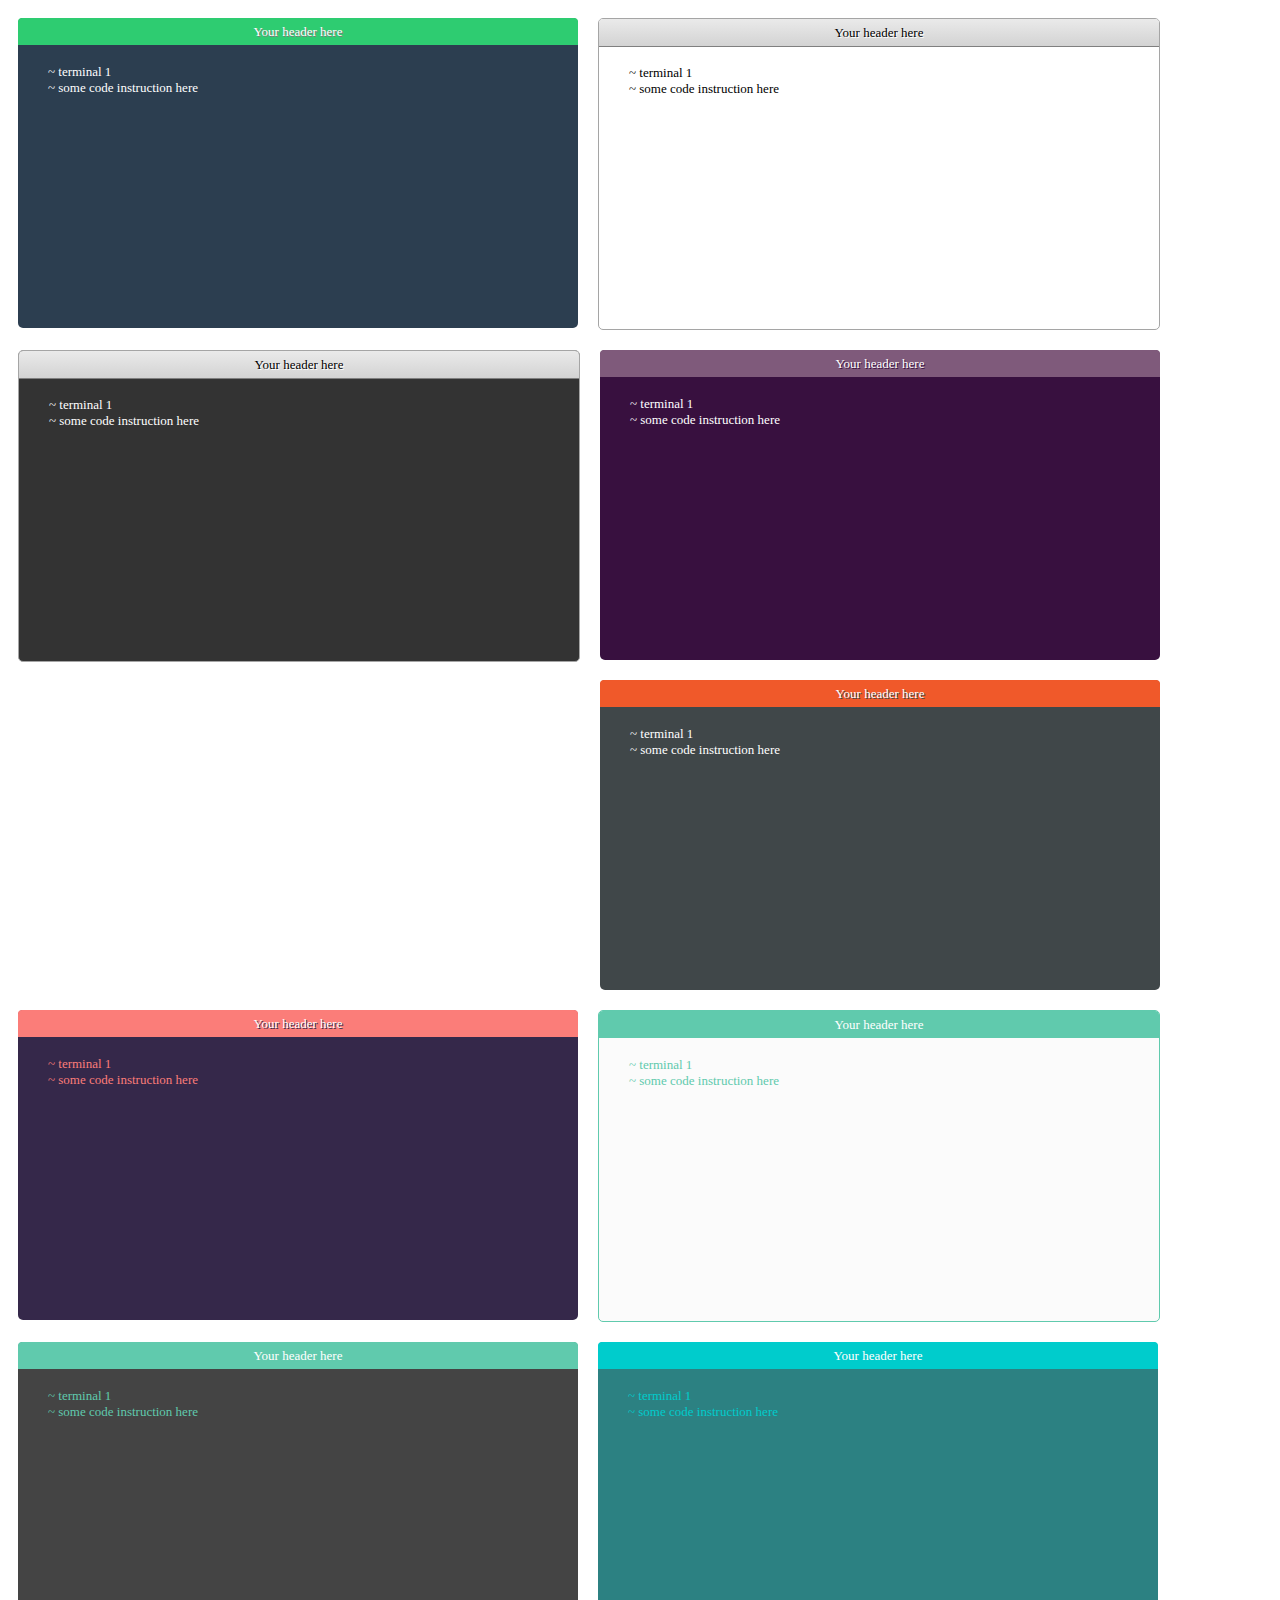
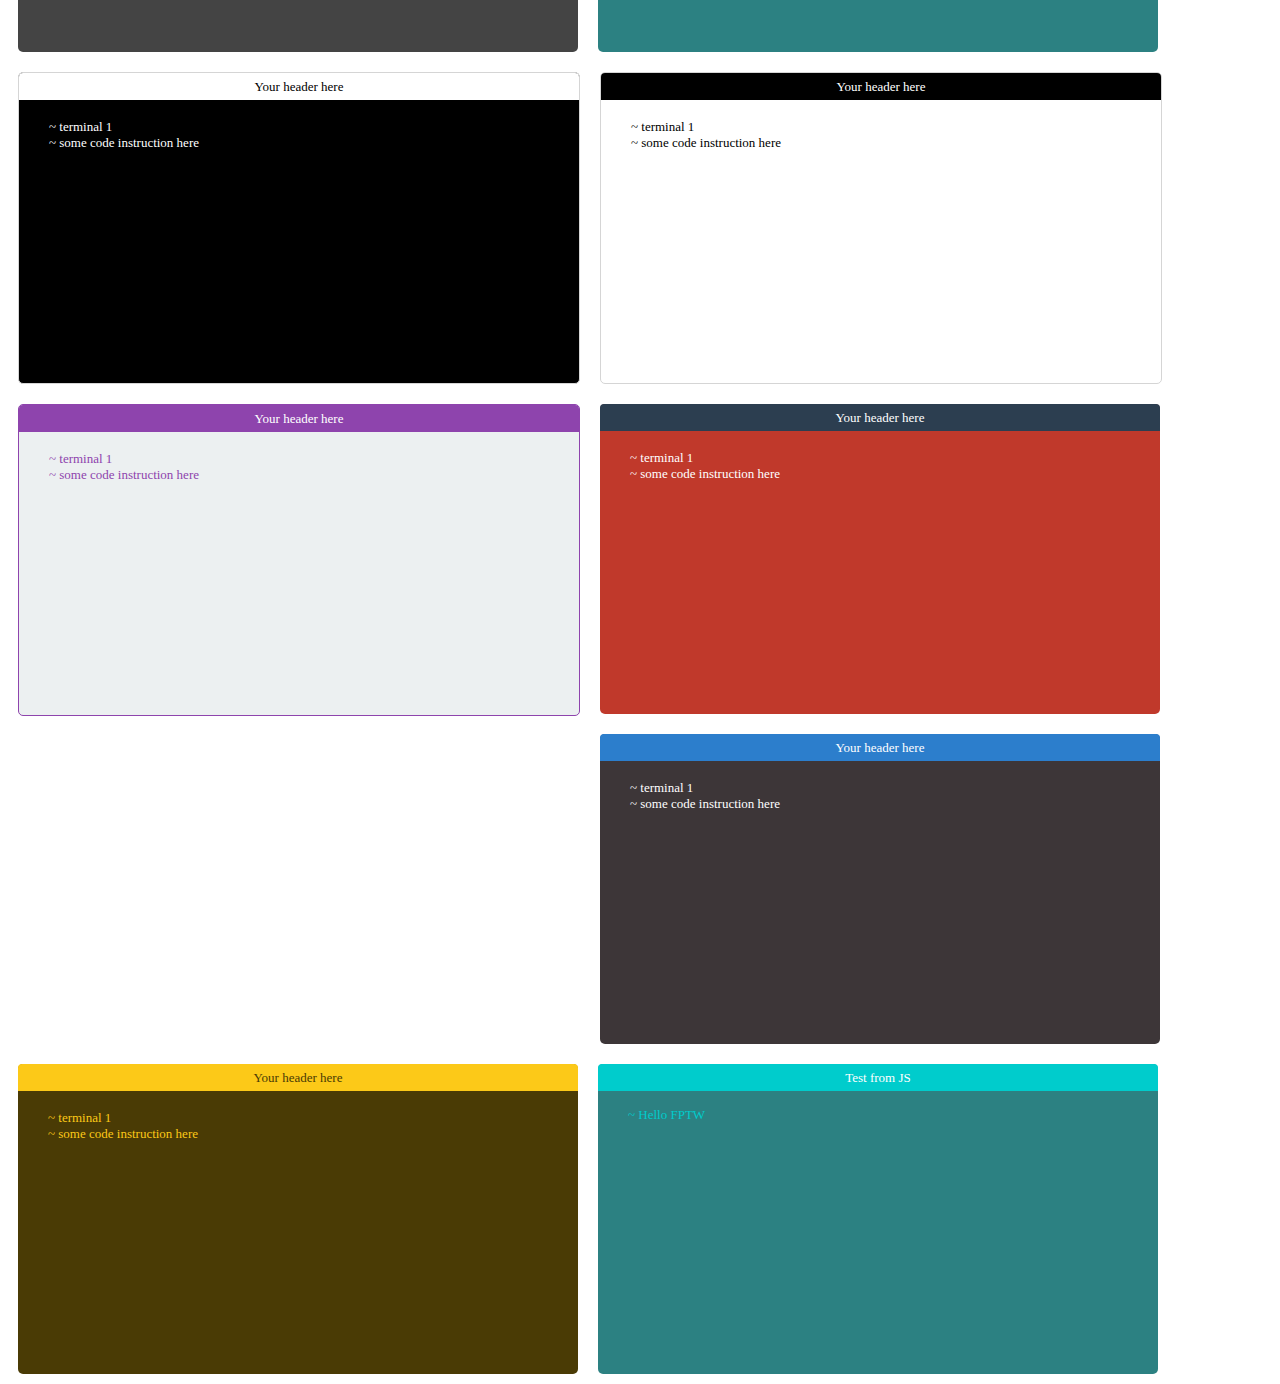
<file: index.html>
<!DOCTYPE html>
<html>
  <head>
    <meta charset="utf-8">
    <link rel="stylesheet" href="css/fptw.css" media="screen" title="no title" charset="utf-8">
    <title>FPTW TEST</title>
  </head>
  <body>
    <pre class="fptw">
      <div class="fptw-header">
        Your header here
      </div>
      ~ terminal 1
      ~ some code instruction here
    </pre>

    <pre class="fptw-mac-light">
      <div class="fptw-header-mac-light">
        Your header here
      </div>
      ~ terminal 1
      ~ some code instruction here
    </pre>

    <pre class="fptw-mac-dark">
      <div class="fptw-header-mac-dark">
        Your header here
      </div>
      ~ terminal 1
      ~ some code instruction here
    </pre>

    <pre class="fptw-codeine">
      <div class="fptw-header-codeine">
        Your header here
      </div>
      ~ terminal 1
      ~ some code instruction here
    </pre>

    <pre class="fptw-grey-orange">
      <div class="fptw-header-grey-orange">
        Your header here
      </div>
      ~ terminal 1
      ~ some code instruction here
    </pre>

    <pre class="fptw-pink-dreams">
      <div class="fptw-header-pink-dreams">
        Your header here
      </div>
      ~ terminal 1
      ~ some code instruction here
    </pre>

    <pre class="fptw-lime-light">
      <div class="fptw-header-lime-light">
        Your header here
      </div>
      ~ terminal 1
      ~ some code instruction here
    </pre>

    <pre class="fptw-lime-dark">
      <div class="fptw-header-lime-dark">
        Your header here
      </div>
      ~ terminal 1
      ~ some code instruction here
    </pre>

    <pre class="fptw-submarine">
      <div class="fptw-header-submarine">
        Your header here
      </div>
      ~ terminal 1
      ~ some code instruction here
    </pre>

    <pre class="fptw-classic">
      <div class="fptw-header-classic">
        Your header here
      </div>
      ~ terminal 1
      ~ some code instruction here
    </pre>

    <pre class="fptw-classic-inverse">
      <div class="fptw-header-classic-inverse">
        Your header here
      </div>
      ~ terminal 1
      ~ some code instruction here
    </pre>

    <pre class="fptw-wisteria">
      <div class="fptw-header-wisteria">
        Your header here
      </div>
      ~ terminal 1
      ~ some code instruction here
    </pre>

    <pre class="fptw-pomegranate">
      <div class="fptw-header-pomegranate">
        Your header here
      </div>
      ~ terminal 1
      ~ some code instruction here
    </pre>

    <pre class="fptw-navy">
      <div class="fptw-header-navy">
        Your header here
      </div>
      ~ terminal 1
      ~ some code instruction here
    </pre>

    <pre class="fptw-honeycomb">
      <div class="fptw-header-honeycomb">
        Your header here
      </div>
      ~ terminal 1
      ~ some code instruction here
    </pre>
  <script src="js/fptw.js"></script>
  <script type="text/javascript">
    var property = {
      "className": "submarine",
      "header_caption": "Test from JS",
      "terminal_content": "<p>~ Hello FPTW</p>"
    }
    createFPTW(property, document.body);
  </script>
  </body>
</html>
</file>
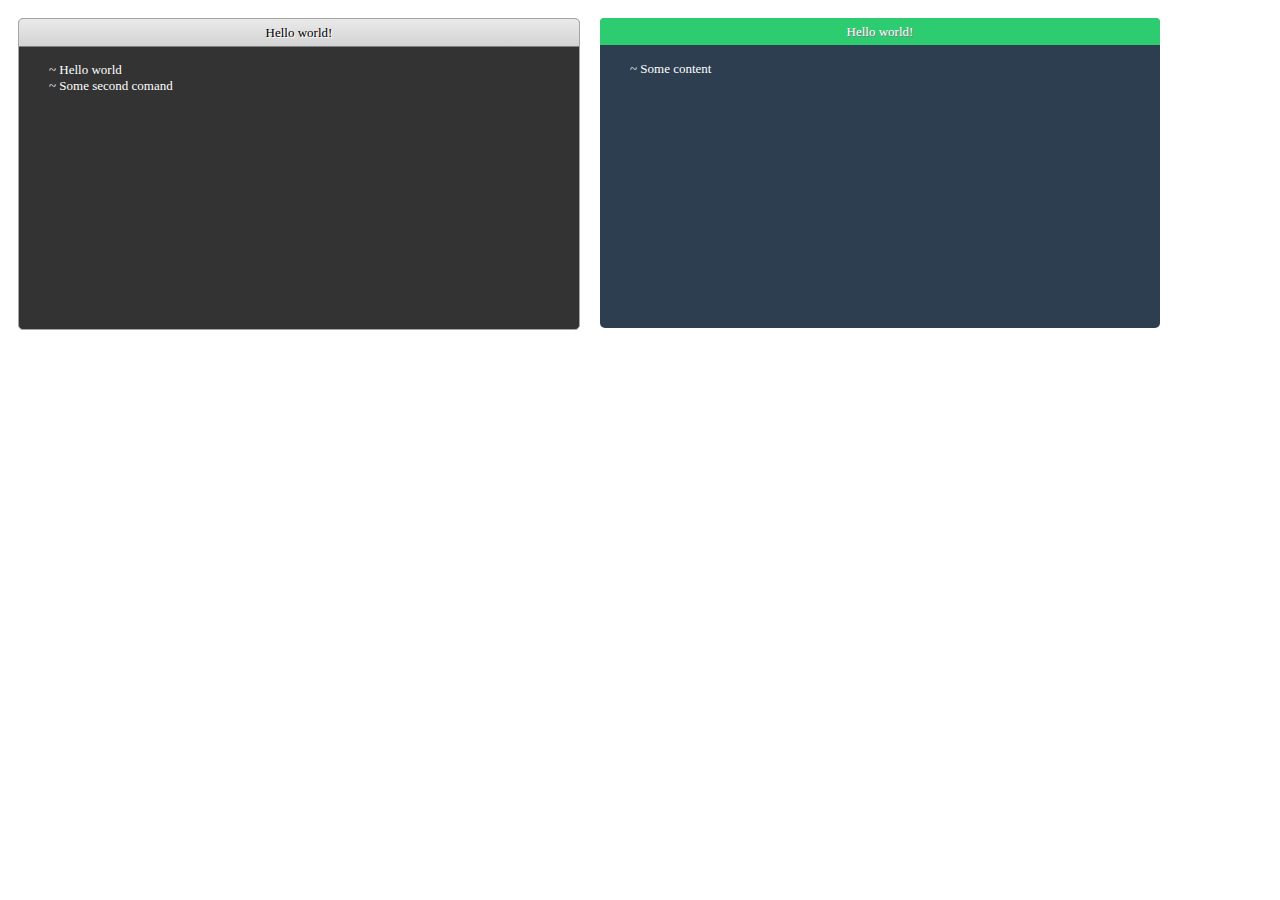
<file: js-example.html>
<!DOCTYPE html>
<html>
  <head>
    <meta charset="utf-8">
    <link rel="stylesheet" href="css/fptw.css" media="screen" title="no title" charset="utf-8">
    <title>test fptw</title>
  </head>
  <body>
    <div id="area1">
    </div>

    <script src="js/fptw.js"></script>
    <script type="text/javascript">
    var properties = {
      "font_family": "Consolas",
      "font_size": "13px",
      "frame_width": "500px",
      "frame_height": "250px",
      "background_color": "#2c3e50",
      "text_color": "#fff",
      "border": "none",
      "header_height": "27px",
      "header_background": "#2ecc71",
      "border_bottom": "none",
      "header_text_shadow": "1px 1px #7C7C7C",
      "header_text_color": "inherit",
      "header_caption": "Hello world!",
      "terminal_content": "<p>~ "+
      "Some content"+
      "</p>"
      }
      var properties1 = {
        "className": "mac-dark",
        "header_caption": "Hello world!",
        "terminal_content": "<p>~ Hello world\n~ Some second comand</p>"
      }
      createFPTW(properties1,'area1');
      createFPTW(properties,'area1');
    </script>
  </body>
</html>
</file>
<file: css/fptw.css>
.fptw, .fptw-mac-light, .fptw-mac-dark, .fptw-codeine, .fptw-grey-orange, .fptw-pink-dreams, .fptw-lime-light, .fptw-lime-dark, .fptw-submarine, .fptw-classic, .fptw-classic-inverse, .fptw-wisteria, .fptw-pomegranate, .fptw-navy, .fptw-honeycomb {
  float: left;
  font-family: consolas;
  font-size: 13px;
  width: 500px;
  min-height: 250px;
  max-height: auto;
  background: #2c3e50;
  -webkit-border-radius: 5px;
  -moz-border-radius: 5px;
  border-radius: 5px;
  color: #ffffff;
  border: none;
  position: relative;
  padding: 30px !important;
  white-space: pre-line;
  word-wrap: break-word;
  margin: 10px; }
  .fptw .fptw-header, .fptw-mac-light .fptw-header, .fptw-mac-dark .fptw-header, .fptw-codeine .fptw-header, .fptw-grey-orange .fptw-header, .fptw-pink-dreams .fptw-header, .fptw-lime-light .fptw-header, .fptw-lime-dark .fptw-header, .fptw-submarine .fptw-header, .fptw-classic .fptw-header, .fptw-classic-inverse .fptw-header, .fptw-wisteria .fptw-header, .fptw-pomegranate .fptw-header, .fptw-navy .fptw-header, .fptw-honeycomb .fptw-header, .fptw .fptw-mac-light .fptw-header-mac-light, .fptw-mac-light .fptw .fptw-header-mac-light, .fptw-mac-light .fptw-header-mac-light, .fptw-mac-dark .fptw-mac-light .fptw-header-mac-light, .fptw-mac-light .fptw-mac-dark .fptw-header-mac-light, .fptw-codeine .fptw-mac-light .fptw-header-mac-light, .fptw-mac-light .fptw-codeine .fptw-header-mac-light, .fptw-grey-orange .fptw-mac-light .fptw-header-mac-light, .fptw-mac-light .fptw-grey-orange .fptw-header-mac-light, .fptw-pink-dreams .fptw-mac-light .fptw-header-mac-light, .fptw-mac-light .fptw-pink-dreams .fptw-header-mac-light, .fptw-lime-light .fptw-mac-light .fptw-header-mac-light, .fptw-mac-light .fptw-lime-light .fptw-header-mac-light, .fptw-lime-dark .fptw-mac-light .fptw-header-mac-light, .fptw-mac-light .fptw-lime-dark .fptw-header-mac-light, .fptw-submarine .fptw-mac-light .fptw-header-mac-light, .fptw-mac-light .fptw-submarine .fptw-header-mac-light, .fptw-classic .fptw-mac-light .fptw-header-mac-light, .fptw-mac-light .fptw-classic .fptw-header-mac-light, .fptw-classic-inverse .fptw-mac-light .fptw-header-mac-light, .fptw-mac-light .fptw-classic-inverse .fptw-header-mac-light, .fptw-wisteria .fptw-mac-light .fptw-header-mac-light, .fptw-mac-light .fptw-wisteria .fptw-header-mac-light, .fptw-pomegranate .fptw-mac-light .fptw-header-mac-light, .fptw-mac-light .fptw-pomegranate .fptw-header-mac-light, .fptw-navy .fptw-mac-light .fptw-header-mac-light, .fptw-mac-light .fptw-navy .fptw-header-mac-light, .fptw-honeycomb .fptw-mac-light .fptw-header-mac-light, .fptw-mac-light .fptw-honeycomb .fptw-header-mac-light, .fptw .fptw-mac-dark .fptw-header-mac-dark, .fptw-mac-dark .fptw .fptw-header-mac-dark, .fptw-mac-light .fptw-mac-dark .fptw-header-mac-dark, .fptw-mac-dark .fptw-mac-light .fptw-header-mac-dark, .fptw-mac-dark .fptw-header-mac-dark, .fptw-codeine .fptw-mac-dark .fptw-header-mac-dark, .fptw-mac-dark .fptw-codeine .fptw-header-mac-dark, .fptw-grey-orange .fptw-mac-dark .fptw-header-mac-dark, .fptw-mac-dark .fptw-grey-orange .fptw-header-mac-dark, .fptw-pink-dreams .fptw-mac-dark .fptw-header-mac-dark, .fptw-mac-dark .fptw-pink-dreams .fptw-header-mac-dark, .fptw-lime-light .fptw-mac-dark .fptw-header-mac-dark, .fptw-mac-dark .fptw-lime-light .fptw-header-mac-dark, .fptw-lime-dark .fptw-mac-dark .fptw-header-mac-dark, .fptw-mac-dark .fptw-lime-dark .fptw-header-mac-dark, .fptw-submarine .fptw-mac-dark .fptw-header-mac-dark, .fptw-mac-dark .fptw-submarine .fptw-header-mac-dark, .fptw-classic .fptw-mac-dark .fptw-header-mac-dark, .fptw-mac-dark .fptw-classic .fptw-header-mac-dark, .fptw-classic-inverse .fptw-mac-dark .fptw-header-mac-dark, .fptw-mac-dark .fptw-classic-inverse .fptw-header-mac-dark, .fptw-wisteria .fptw-mac-dark .fptw-header-mac-dark, .fptw-mac-dark .fptw-wisteria .fptw-header-mac-dark, .fptw-pomegranate .fptw-mac-dark .fptw-header-mac-dark, .fptw-mac-dark .fptw-pomegranate .fptw-header-mac-dark, .fptw-navy .fptw-mac-dark .fptw-header-mac-dark, .fptw-mac-dark .fptw-navy .fptw-header-mac-dark, .fptw-honeycomb .fptw-mac-dark .fptw-header-mac-dark, .fptw-mac-dark .fptw-honeycomb .fptw-header-mac-dark, .fptw .fptw-codeine .fptw-header-codeine, .fptw-codeine .fptw .fptw-header-codeine, .fptw-mac-light .fptw-codeine .fptw-header-codeine, .fptw-codeine .fptw-mac-light .fptw-header-codeine, .fptw-mac-dark .fptw-codeine .fptw-header-codeine, .fptw-codeine .fptw-mac-dark .fptw-header-codeine, .fptw-codeine .fptw-header-codeine, .fptw-grey-orange .fptw-codeine .fptw-header-codeine, .fptw-codeine .fptw-grey-orange .fptw-header-codeine, .fptw-pink-dreams .fptw-codeine .fptw-header-codeine, .fptw-codeine .fptw-pink-dreams .fptw-header-codeine, .fptw-lime-light .fptw-codeine .fptw-header-codeine, .fptw-codeine .fptw-lime-light .fptw-header-codeine, .fptw-lime-dark .fptw-codeine .fptw-header-codeine, .fptw-codeine .fptw-lime-dark .fptw-header-codeine, .fptw-submarine .fptw-codeine .fptw-header-codeine, .fptw-codeine .fptw-submarine .fptw-header-codeine, .fptw-classic .fptw-codeine .fptw-header-codeine, .fptw-codeine .fptw-classic .fptw-header-codeine, .fptw-classic-inverse .fptw-codeine .fptw-header-codeine, .fptw-codeine .fptw-classic-inverse .fptw-header-codeine, .fptw-wisteria .fptw-codeine .fptw-header-codeine, .fptw-codeine .fptw-wisteria .fptw-header-codeine, .fptw-pomegranate .fptw-codeine .fptw-header-codeine, .fptw-codeine .fptw-pomegranate .fptw-header-codeine, .fptw-navy .fptw-codeine .fptw-header-codeine, .fptw-codeine .fptw-navy .fptw-header-codeine, .fptw-honeycomb .fptw-codeine .fptw-header-codeine, .fptw-codeine .fptw-honeycomb .fptw-header-codeine, .fptw .fptw-grey-orange .fptw-header-grey-orange, .fptw-grey-orange .fptw .fptw-header-grey-orange, .fptw-mac-light .fptw-grey-orange .fptw-header-grey-orange, .fptw-grey-orange .fptw-mac-light .fptw-header-grey-orange, .fptw-mac-dark .fptw-grey-orange .fptw-header-grey-orange, .fptw-grey-orange .fptw-mac-dark .fptw-header-grey-orange, .fptw-codeine .fptw-grey-orange .fptw-header-grey-orange, .fptw-grey-orange .fptw-codeine .fptw-header-grey-orange, .fptw-grey-orange .fptw-header-grey-orange, .fptw-pink-dreams .fptw-grey-orange .fptw-header-grey-orange, .fptw-grey-orange .fptw-pink-dreams .fptw-header-grey-orange, .fptw-lime-light .fptw-grey-orange .fptw-header-grey-orange, .fptw-grey-orange .fptw-lime-light .fptw-header-grey-orange, .fptw-lime-dark .fptw-grey-orange .fptw-header-grey-orange, .fptw-grey-orange .fptw-lime-dark .fptw-header-grey-orange, .fptw-submarine .fptw-grey-orange .fptw-header-grey-orange, .fptw-grey-orange .fptw-submarine .fptw-header-grey-orange, .fptw-classic .fptw-grey-orange .fptw-header-grey-orange, .fptw-grey-orange .fptw-classic .fptw-header-grey-orange, .fptw-classic-inverse .fptw-grey-orange .fptw-header-grey-orange, .fptw-grey-orange .fptw-classic-inverse .fptw-header-grey-orange, .fptw-wisteria .fptw-grey-orange .fptw-header-grey-orange, .fptw-grey-orange .fptw-wisteria .fptw-header-grey-orange, .fptw-pomegranate .fptw-grey-orange .fptw-header-grey-orange, .fptw-grey-orange .fptw-pomegranate .fptw-header-grey-orange, .fptw-navy .fptw-grey-orange .fptw-header-grey-orange, .fptw-grey-orange .fptw-navy .fptw-header-grey-orange, .fptw-honeycomb .fptw-grey-orange .fptw-header-grey-orange, .fptw-grey-orange .fptw-honeycomb .fptw-header-grey-orange, .fptw .fptw-pink-dreams .fptw-header-pink-dreams, .fptw-pink-dreams .fptw .fptw-header-pink-dreams, .fptw-mac-light .fptw-pink-dreams .fptw-header-pink-dreams, .fptw-pink-dreams .fptw-mac-light .fptw-header-pink-dreams, .fptw-mac-dark .fptw-pink-dreams .fptw-header-pink-dreams, .fptw-pink-dreams .fptw-mac-dark .fptw-header-pink-dreams, .fptw-codeine .fptw-pink-dreams .fptw-header-pink-dreams, .fptw-pink-dreams .fptw-codeine .fptw-header-pink-dreams, .fptw-grey-orange .fptw-pink-dreams .fptw-header-pink-dreams, .fptw-pink-dreams .fptw-grey-orange .fptw-header-pink-dreams, .fptw-pink-dreams .fptw-header-pink-dreams, .fptw-lime-light .fptw-pink-dreams .fptw-header-pink-dreams, .fptw-pink-dreams .fptw-lime-light .fptw-header-pink-dreams, .fptw-lime-dark .fptw-pink-dreams .fptw-header-pink-dreams, .fptw-pink-dreams .fptw-lime-dark .fptw-header-pink-dreams, .fptw-submarine .fptw-pink-dreams .fptw-header-pink-dreams, .fptw-pink-dreams .fptw-submarine .fptw-header-pink-dreams, .fptw-classic .fptw-pink-dreams .fptw-header-pink-dreams, .fptw-pink-dreams .fptw-classic .fptw-header-pink-dreams, .fptw-classic-inverse .fptw-pink-dreams .fptw-header-pink-dreams, .fptw-pink-dreams .fptw-classic-inverse .fptw-header-pink-dreams, .fptw-wisteria .fptw-pink-dreams .fptw-header-pink-dreams, .fptw-pink-dreams .fptw-wisteria .fptw-header-pink-dreams, .fptw-pomegranate .fptw-pink-dreams .fptw-header-pink-dreams, .fptw-pink-dreams .fptw-pomegranate .fptw-header-pink-dreams, .fptw-navy .fptw-pink-dreams .fptw-header-pink-dreams, .fptw-pink-dreams .fptw-navy .fptw-header-pink-dreams, .fptw-honeycomb .fptw-pink-dreams .fptw-header-pink-dreams, .fptw-pink-dreams .fptw-honeycomb .fptw-header-pink-dreams, .fptw .fptw-lime-light .fptw-header-lime-light, .fptw-lime-light .fptw .fptw-header-lime-light, .fptw-mac-light .fptw-lime-light .fptw-header-lime-light, .fptw-lime-light .fptw-mac-light .fptw-header-lime-light, .fptw-mac-dark .fptw-lime-light .fptw-header-lime-light, .fptw-lime-light .fptw-mac-dark .fptw-header-lime-light, .fptw-codeine .fptw-lime-light .fptw-header-lime-light, .fptw-lime-light .fptw-codeine .fptw-header-lime-light, .fptw-grey-orange .fptw-lime-light .fptw-header-lime-light, .fptw-lime-light .fptw-grey-orange .fptw-header-lime-light, .fptw-pink-dreams .fptw-lime-light .fptw-header-lime-light, .fptw-lime-light .fptw-pink-dreams .fptw-header-lime-light, .fptw-lime-light .fptw-header-lime-light, .fptw-lime-dark .fptw-lime-light .fptw-header-lime-light, .fptw-lime-light .fptw-lime-dark .fptw-header-lime-light, .fptw-submarine .fptw-lime-light .fptw-header-lime-light, .fptw-lime-light .fptw-submarine .fptw-header-lime-light, .fptw-classic .fptw-lime-light .fptw-header-lime-light, .fptw-lime-light .fptw-classic .fptw-header-lime-light, .fptw-classic-inverse .fptw-lime-light .fptw-header-lime-light, .fptw-lime-light .fptw-classic-inverse .fptw-header-lime-light, .fptw-wisteria .fptw-lime-light .fptw-header-lime-light, .fptw-lime-light .fptw-wisteria .fptw-header-lime-light, .fptw-pomegranate .fptw-lime-light .fptw-header-lime-light, .fptw-lime-light .fptw-pomegranate .fptw-header-lime-light, .fptw-navy .fptw-lime-light .fptw-header-lime-light, .fptw-lime-light .fptw-navy .fptw-header-lime-light, .fptw-honeycomb .fptw-lime-light .fptw-header-lime-light, .fptw-lime-light .fptw-honeycomb .fptw-header-lime-light, .fptw .fptw-lime-dark .fptw-header-lime-dark, .fptw-lime-dark .fptw .fptw-header-lime-dark, .fptw-mac-light .fptw-lime-dark .fptw-header-lime-dark, .fptw-lime-dark .fptw-mac-light .fptw-header-lime-dark, .fptw-mac-dark .fptw-lime-dark .fptw-header-lime-dark, .fptw-lime-dark .fptw-mac-dark .fptw-header-lime-dark, .fptw-codeine .fptw-lime-dark .fptw-header-lime-dark, .fptw-lime-dark .fptw-codeine .fptw-header-lime-dark, .fptw-grey-orange .fptw-lime-dark .fptw-header-lime-dark, .fptw-lime-dark .fptw-grey-orange .fptw-header-lime-dark, .fptw-pink-dreams .fptw-lime-dark .fptw-header-lime-dark, .fptw-lime-dark .fptw-pink-dreams .fptw-header-lime-dark, .fptw-lime-light .fptw-lime-dark .fptw-header-lime-dark, .fptw-lime-dark .fptw-lime-light .fptw-header-lime-dark, .fptw-lime-dark .fptw-header-lime-dark, .fptw-submarine .fptw-lime-dark .fptw-header-lime-dark, .fptw-lime-dark .fptw-submarine .fptw-header-lime-dark, .fptw-classic .fptw-lime-dark .fptw-header-lime-dark, .fptw-lime-dark .fptw-classic .fptw-header-lime-dark, .fptw-classic-inverse .fptw-lime-dark .fptw-header-lime-dark, .fptw-lime-dark .fptw-classic-inverse .fptw-header-lime-dark, .fptw-wisteria .fptw-lime-dark .fptw-header-lime-dark, .fptw-lime-dark .fptw-wisteria .fptw-header-lime-dark, .fptw-pomegranate .fptw-lime-dark .fptw-header-lime-dark, .fptw-lime-dark .fptw-pomegranate .fptw-header-lime-dark, .fptw-navy .fptw-lime-dark .fptw-header-lime-dark, .fptw-lime-dark .fptw-navy .fptw-header-lime-dark, .fptw-honeycomb .fptw-lime-dark .fptw-header-lime-dark, .fptw-lime-dark .fptw-honeycomb .fptw-header-lime-dark, .fptw .fptw-submarine .fptw-header-submarine, .fptw-submarine .fptw .fptw-header-submarine, .fptw-mac-light .fptw-submarine .fptw-header-submarine, .fptw-submarine .fptw-mac-light .fptw-header-submarine, .fptw-mac-dark .fptw-submarine .fptw-header-submarine, .fptw-submarine .fptw-mac-dark .fptw-header-submarine, .fptw-codeine .fptw-submarine .fptw-header-submarine, .fptw-submarine .fptw-codeine .fptw-header-submarine, .fptw-grey-orange .fptw-submarine .fptw-header-submarine, .fptw-submarine .fptw-grey-orange .fptw-header-submarine, .fptw-pink-dreams .fptw-submarine .fptw-header-submarine, .fptw-submarine .fptw-pink-dreams .fptw-header-submarine, .fptw-lime-light .fptw-submarine .fptw-header-submarine, .fptw-submarine .fptw-lime-light .fptw-header-submarine, .fptw-lime-dark .fptw-submarine .fptw-header-submarine, .fptw-submarine .fptw-lime-dark .fptw-header-submarine, .fptw-submarine .fptw-header-submarine, .fptw-classic .fptw-submarine .fptw-header-submarine, .fptw-submarine .fptw-classic .fptw-header-submarine, .fptw-classic-inverse .fptw-submarine .fptw-header-submarine, .fptw-submarine .fptw-classic-inverse .fptw-header-submarine, .fptw-wisteria .fptw-submarine .fptw-header-submarine, .fptw-submarine .fptw-wisteria .fptw-header-submarine, .fptw-pomegranate .fptw-submarine .fptw-header-submarine, .fptw-submarine .fptw-pomegranate .fptw-header-submarine, .fptw-navy .fptw-submarine .fptw-header-submarine, .fptw-submarine .fptw-navy .fptw-header-submarine, .fptw-honeycomb .fptw-submarine .fptw-header-submarine, .fptw-submarine .fptw-honeycomb .fptw-header-submarine, .fptw .fptw-classic .fptw-header-classic, .fptw-classic .fptw .fptw-header-classic, .fptw-mac-light .fptw-classic .fptw-header-classic, .fptw-classic .fptw-mac-light .fptw-header-classic, .fptw-mac-dark .fptw-classic .fptw-header-classic, .fptw-classic .fptw-mac-dark .fptw-header-classic, .fptw-codeine .fptw-classic .fptw-header-classic, .fptw-classic .fptw-codeine .fptw-header-classic, .fptw-grey-orange .fptw-classic .fptw-header-classic, .fptw-classic .fptw-grey-orange .fptw-header-classic, .fptw-pink-dreams .fptw-classic .fptw-header-classic, .fptw-classic .fptw-pink-dreams .fptw-header-classic, .fptw-lime-light .fptw-classic .fptw-header-classic, .fptw-classic .fptw-lime-light .fptw-header-classic, .fptw-lime-dark .fptw-classic .fptw-header-classic, .fptw-classic .fptw-lime-dark .fptw-header-classic, .fptw-submarine .fptw-classic .fptw-header-classic, .fptw-classic .fptw-submarine .fptw-header-classic, .fptw-classic .fptw-header-classic, .fptw-classic-inverse .fptw-classic .fptw-header-classic, .fptw-classic .fptw-classic-inverse .fptw-header-classic, .fptw-wisteria .fptw-classic .fptw-header-classic, .fptw-classic .fptw-wisteria .fptw-header-classic, .fptw-pomegranate .fptw-classic .fptw-header-classic, .fptw-classic .fptw-pomegranate .fptw-header-classic, .fptw-navy .fptw-classic .fptw-header-classic, .fptw-classic .fptw-navy .fptw-header-classic, .fptw-honeycomb .fptw-classic .fptw-header-classic, .fptw-classic .fptw-honeycomb .fptw-header-classic, .fptw .fptw-classic-inverse .fptw-header-classic-inverse, .fptw-classic-inverse .fptw .fptw-header-classic-inverse, .fptw-mac-light .fptw-classic-inverse .fptw-header-classic-inverse, .fptw-classic-inverse .fptw-mac-light .fptw-header-classic-inverse, .fptw-mac-dark .fptw-classic-inverse .fptw-header-classic-inverse, .fptw-classic-inverse .fptw-mac-dark .fptw-header-classic-inverse, .fptw-codeine .fptw-classic-inverse .fptw-header-classic-inverse, .fptw-classic-inverse .fptw-codeine .fptw-header-classic-inverse, .fptw-grey-orange .fptw-classic-inverse .fptw-header-classic-inverse, .fptw-classic-inverse .fptw-grey-orange .fptw-header-classic-inverse, .fptw-pink-dreams .fptw-classic-inverse .fptw-header-classic-inverse, .fptw-classic-inverse .fptw-pink-dreams .fptw-header-classic-inverse, .fptw-lime-light .fptw-classic-inverse .fptw-header-classic-inverse, .fptw-classic-inverse .fptw-lime-light .fptw-header-classic-inverse, .fptw-lime-dark .fptw-classic-inverse .fptw-header-classic-inverse, .fptw-classic-inverse .fptw-lime-dark .fptw-header-classic-inverse, .fptw-submarine .fptw-classic-inverse .fptw-header-classic-inverse, .fptw-classic-inverse .fptw-submarine .fptw-header-classic-inverse, .fptw-classic .fptw-classic-inverse .fptw-header-classic-inverse, .fptw-classic-inverse .fptw-classic .fptw-header-classic-inverse, .fptw-classic-inverse .fptw-header-classic-inverse, .fptw-wisteria .fptw-classic-inverse .fptw-header-classic-inverse, .fptw-classic-inverse .fptw-wisteria .fptw-header-classic-inverse, .fptw-pomegranate .fptw-classic-inverse .fptw-header-classic-inverse, .fptw-classic-inverse .fptw-pomegranate .fptw-header-classic-inverse, .fptw-navy .fptw-classic-inverse .fptw-header-classic-inverse, .fptw-classic-inverse .fptw-navy .fptw-header-classic-inverse, .fptw-honeycomb .fptw-classic-inverse .fptw-header-classic-inverse, .fptw-classic-inverse .fptw-honeycomb .fptw-header-classic-inverse, .fptw .fptw-wisteria .fptw-header-wisteria, .fptw-wisteria .fptw .fptw-header-wisteria, .fptw-mac-light .fptw-wisteria .fptw-header-wisteria, .fptw-wisteria .fptw-mac-light .fptw-header-wisteria, .fptw-mac-dark .fptw-wisteria .fptw-header-wisteria, .fptw-wisteria .fptw-mac-dark .fptw-header-wisteria, .fptw-codeine .fptw-wisteria .fptw-header-wisteria, .fptw-wisteria .fptw-codeine .fptw-header-wisteria, .fptw-grey-orange .fptw-wisteria .fptw-header-wisteria, .fptw-wisteria .fptw-grey-orange .fptw-header-wisteria, .fptw-pink-dreams .fptw-wisteria .fptw-header-wisteria, .fptw-wisteria .fptw-pink-dreams .fptw-header-wisteria, .fptw-lime-light .fptw-wisteria .fptw-header-wisteria, .fptw-wisteria .fptw-lime-light .fptw-header-wisteria, .fptw-lime-dark .fptw-wisteria .fptw-header-wisteria, .fptw-wisteria .fptw-lime-dark .fptw-header-wisteria, .fptw-submarine .fptw-wisteria .fptw-header-wisteria, .fptw-wisteria .fptw-submarine .fptw-header-wisteria, .fptw-classic .fptw-wisteria .fptw-header-wisteria, .fptw-wisteria .fptw-classic .fptw-header-wisteria, .fptw-classic-inverse .fptw-wisteria .fptw-header-wisteria, .fptw-wisteria .fptw-classic-inverse .fptw-header-wisteria, .fptw-wisteria .fptw-header-wisteria, .fptw-pomegranate .fptw-wisteria .fptw-header-wisteria, .fptw-wisteria .fptw-pomegranate .fptw-header-wisteria, .fptw-navy .fptw-wisteria .fptw-header-wisteria, .fptw-wisteria .fptw-navy .fptw-header-wisteria, .fptw-honeycomb .fptw-wisteria .fptw-header-wisteria, .fptw-wisteria .fptw-honeycomb .fptw-header-wisteria, .fptw .fptw-pomegranate .fptw-header-pomegranate, .fptw-pomegranate .fptw .fptw-header-pomegranate, .fptw-mac-light .fptw-pomegranate .fptw-header-pomegranate, .fptw-pomegranate .fptw-mac-light .fptw-header-pomegranate, .fptw-mac-dark .fptw-pomegranate .fptw-header-pomegranate, .fptw-pomegranate .fptw-mac-dark .fptw-header-pomegranate, .fptw-codeine .fptw-pomegranate .fptw-header-pomegranate, .fptw-pomegranate .fptw-codeine .fptw-header-pomegranate, .fptw-grey-orange .fptw-pomegranate .fptw-header-pomegranate, .fptw-pomegranate .fptw-grey-orange .fptw-header-pomegranate, .fptw-pink-dreams .fptw-pomegranate .fptw-header-pomegranate, .fptw-pomegranate .fptw-pink-dreams .fptw-header-pomegranate, .fptw-lime-light .fptw-pomegranate .fptw-header-pomegranate, .fptw-pomegranate .fptw-lime-light .fptw-header-pomegranate, .fptw-lime-dark .fptw-pomegranate .fptw-header-pomegranate, .fptw-pomegranate .fptw-lime-dark .fptw-header-pomegranate, .fptw-submarine .fptw-pomegranate .fptw-header-pomegranate, .fptw-pomegranate .fptw-submarine .fptw-header-pomegranate, .fptw-classic .fptw-pomegranate .fptw-header-pomegranate, .fptw-pomegranate .fptw-classic .fptw-header-pomegranate, .fptw-classic-inverse .fptw-pomegranate .fptw-header-pomegranate, .fptw-pomegranate .fptw-classic-inverse .fptw-header-pomegranate, .fptw-wisteria .fptw-pomegranate .fptw-header-pomegranate, .fptw-pomegranate .fptw-wisteria .fptw-header-pomegranate, .fptw-pomegranate .fptw-header-pomegranate, .fptw-navy .fptw-pomegranate .fptw-header-pomegranate, .fptw-pomegranate .fptw-navy .fptw-header-pomegranate, .fptw-honeycomb .fptw-pomegranate .fptw-header-pomegranate, .fptw-pomegranate .fptw-honeycomb .fptw-header-pomegranate, .fptw .fptw-navy .fptw-header-navy, .fptw-navy .fptw .fptw-header-navy, .fptw-mac-light .fptw-navy .fptw-header-navy, .fptw-navy .fptw-mac-light .fptw-header-navy, .fptw-mac-dark .fptw-navy .fptw-header-navy, .fptw-navy .fptw-mac-dark .fptw-header-navy, .fptw-codeine .fptw-navy .fptw-header-navy, .fptw-navy .fptw-codeine .fptw-header-navy, .fptw-grey-orange .fptw-navy .fptw-header-navy, .fptw-navy .fptw-grey-orange .fptw-header-navy, .fptw-pink-dreams .fptw-navy .fptw-header-navy, .fptw-navy .fptw-pink-dreams .fptw-header-navy, .fptw-lime-light .fptw-navy .fptw-header-navy, .fptw-navy .fptw-lime-light .fptw-header-navy, .fptw-lime-dark .fptw-navy .fptw-header-navy, .fptw-navy .fptw-lime-dark .fptw-header-navy, .fptw-submarine .fptw-navy .fptw-header-navy, .fptw-navy .fptw-submarine .fptw-header-navy, .fptw-classic .fptw-navy .fptw-header-navy, .fptw-navy .fptw-classic .fptw-header-navy, .fptw-classic-inverse .fptw-navy .fptw-header-navy, .fptw-navy .fptw-classic-inverse .fptw-header-navy, .fptw-wisteria .fptw-navy .fptw-header-navy, .fptw-navy .fptw-wisteria .fptw-header-navy, .fptw-pomegranate .fptw-navy .fptw-header-navy, .fptw-navy .fptw-pomegranate .fptw-header-navy, .fptw-navy .fptw-header-navy, .fptw-honeycomb .fptw-navy .fptw-header-navy, .fptw-navy .fptw-honeycomb .fptw-header-navy, .fptw .fptw-honeycomb .fptw-header-honeycomb, .fptw-honeycomb .fptw .fptw-header-honeycomb, .fptw-mac-light .fptw-honeycomb .fptw-header-honeycomb, .fptw-honeycomb .fptw-mac-light .fptw-header-honeycomb, .fptw-mac-dark .fptw-honeycomb .fptw-header-honeycomb, .fptw-honeycomb .fptw-mac-dark .fptw-header-honeycomb, .fptw-codeine .fptw-honeycomb .fptw-header-honeycomb, .fptw-honeycomb .fptw-codeine .fptw-header-honeycomb, .fptw-grey-orange .fptw-honeycomb .fptw-header-honeycomb, .fptw-honeycomb .fptw-grey-orange .fptw-header-honeycomb, .fptw-pink-dreams .fptw-honeycomb .fptw-header-honeycomb, .fptw-honeycomb .fptw-pink-dreams .fptw-header-honeycomb, .fptw-lime-light .fptw-honeycomb .fptw-header-honeycomb, .fptw-honeycomb .fptw-lime-light .fptw-header-honeycomb, .fptw-lime-dark .fptw-honeycomb .fptw-header-honeycomb, .fptw-honeycomb .fptw-lime-dark .fptw-header-honeycomb, .fptw-submarine .fptw-honeycomb .fptw-header-honeycomb, .fptw-honeycomb .fptw-submarine .fptw-header-honeycomb, .fptw-classic .fptw-honeycomb .fptw-header-honeycomb, .fptw-honeycomb .fptw-classic .fptw-header-honeycomb, .fptw-classic-inverse .fptw-honeycomb .fptw-header-honeycomb, .fptw-honeycomb .fptw-classic-inverse .fptw-header-honeycomb, .fptw-wisteria .fptw-honeycomb .fptw-header-honeycomb, .fptw-honeycomb .fptw-wisteria .fptw-header-honeycomb, .fptw-pomegranate .fptw-honeycomb .fptw-header-honeycomb, .fptw-honeycomb .fptw-pomegranate .fptw-header-honeycomb, .fptw-navy .fptw-honeycomb .fptw-header-honeycomb, .fptw-honeycomb .fptw-navy .fptw-header-honeycomb, .fptw-honeycomb .fptw-header-honeycomb {
    position: absolute;
    top: 0;
    left: 0;
    width: 100%;
    height: 27px;
    background: #2ecc71;
    -webkit-border-top-left-radius: 4px;
    -webkit-border-top-right-radius: 4px;
    -moz-border-radius-topleft: 4px;
    -moz-border-radius-topright: 4px;
    border-top-left-radius: 4px;
    border-top-right-radius: 4px;
    border-bottom: none;
    text-shadow: 1px 1px #7C7C7C;
    color: inherit;
    line-height: 27px;
    text-align: center;
    white-space: nowrap;
    word-wrap: break-word; }

.fptw-mac-light {
  color: #000;
  background: #fff;
  border: 1px solid #A5A5A5; }
  .fptw-mac-light .fptw-header-mac-light {
    background: #eaeaea;
    /* Old browsers */
    background: -moz-linear-gradient(top, #eaeaea 0%, #d3d3d3 100%);
    /* FF3.6-15 */
    background: -webkit-linear-gradient(top, #eaeaea 0%, #d3d3d3 100%);
    /* Chrome10-25,Safari5.1-6 */
    background: linear-gradient(to bottom, #eaeaea 0%, #d3d3d3 100%);
    /* W3C, IE10+, FF16+, Chrome26+, Opera12+, Safari7+ */
    filter: progid:DXImageTransform.Microsoft.gradient( startColorstr='#eaeaea', endColorstr='#d3d3d3',GradientType=0 );
    /* IE6-9 */
    border-bottom: 1px solid #7F7F7F;
    text-shadow: 1px 1px #fff; }

.fptw-mac-dark {
  color: #fff;
  background: rgba(0, 0, 0, 0.8);
  border: 1px solid #A5A5A5; }
  .fptw-mac-dark .fptw-header-mac-dark {
    background: #eaeaea;
    /* Old browsers */
    background: -moz-linear-gradient(top, #eaeaea 0%, #d3d3d3 100%);
    /* FF3.6-15 */
    background: -webkit-linear-gradient(top, #eaeaea 0%, #d3d3d3 100%);
    /* Chrome10-25,Safari5.1-6 */
    background: linear-gradient(to bottom, #eaeaea 0%, #d3d3d3 100%);
    /* W3C, IE10+, FF16+, Chrome26+, Opera12+, Safari7+ */
    filter: progid:DXImageTransform.Microsoft.gradient( startColorstr='#eaeaea', endColorstr='#d3d3d3',GradientType=0 );
    /* IE6-9 */
    border-bottom: 1px solid #7F7F7F;
    text-shadow: 1px 1px #fff;
    color: #000; }

.fptw-codeine {
  color: #fff;
  background: #38103F; }
  .fptw-codeine .fptw-header-codeine {
    background: #7F5A7B;
    text-shadow: 1px 1px #38103F;
    color: #fff; }

.fptw-grey-orange {
  color: #fff;
  background: #404749; }
  .fptw-grey-orange .fptw-header-grey-orange {
    background: #F0592A;
    text-shadow: 1px 1px #404749;
    color: #fff; }

.fptw-pink-dreams {
  color: #FB7D79;
  background: #35284A; }
  .fptw-pink-dreams .fptw-header-pink-dreams {
    background: #FB7D79;
    text-shadow: 1px 1px #35284A;
    color: #fff; }

.fptw-lime-light {
  color: #60CAAD;
  background: #FBFBFB;
  border: 1px solid #60CAAD; }
  .fptw-lime-light .fptw-header-lime-light {
    background: #60CAAD;
    text-shadow: none;
    color: #fff; }

.fptw-lime-dark {
  color: #60CAAD;
  background: #444444; }
  .fptw-lime-dark .fptw-header-lime-dark {
    background: #60CAAD;
    text-shadow: none;
    color: #fff; }

.fptw-submarine {
  color: #00CCCC;
  background: #2C8182; }
  .fptw-submarine .fptw-header-submarine {
    background: #00CCCC;
    text-shadow: none;
    color: #fff; }

.fptw-classic {
  color: #fff;
  background: #000000;
  border: 1px solid #D5D5D5; }
  .fptw-classic .fptw-header-classic {
    background: #ffffff;
    text-shadow: 1px 1px #fff;
    color: #000; }

.fptw-classic-inverse {
  color: #000;
  background: #ffffff;
  border: 1px solid #D5D5D5; }
  .fptw-classic-inverse .fptw-header-classic-inverse {
    background: #000000;
    text-shadow: 1px 1px #000;
    color: #fff; }

.fptw-wisteria {
  color: #8e44ad;
  background: #ecf0f1;
  border: 1px solid #8e44ad; }
  .fptw-wisteria .fptw-header-wisteria {
    background: #8e44ad;
    text-shadow: none;
    color: #fff; }

.fptw-pomegranate {
  color: #fff;
  background: #c0392b; }
  .fptw-pomegranate .fptw-header-pomegranate {
    background: #2c3e50;
    text-shadow: none;
    color: #fff; }

.fptw-navy {
  color: #fff;
  background: #3D3638; }
  .fptw-navy .fptw-header-navy {
    background: #2C7ECC;
    text-shadow: none;
    color: #fff; }

.fptw-honeycomb {
  color: #FCC918;
  background: #4A3B05; }
  .fptw-honeycomb .fptw-header-honeycomb {
    background: #FCC918;
    text-shadow: none;
    color: #4A3B05; }

/*# sourceMappingURL=fptw.css.map */
</file>
